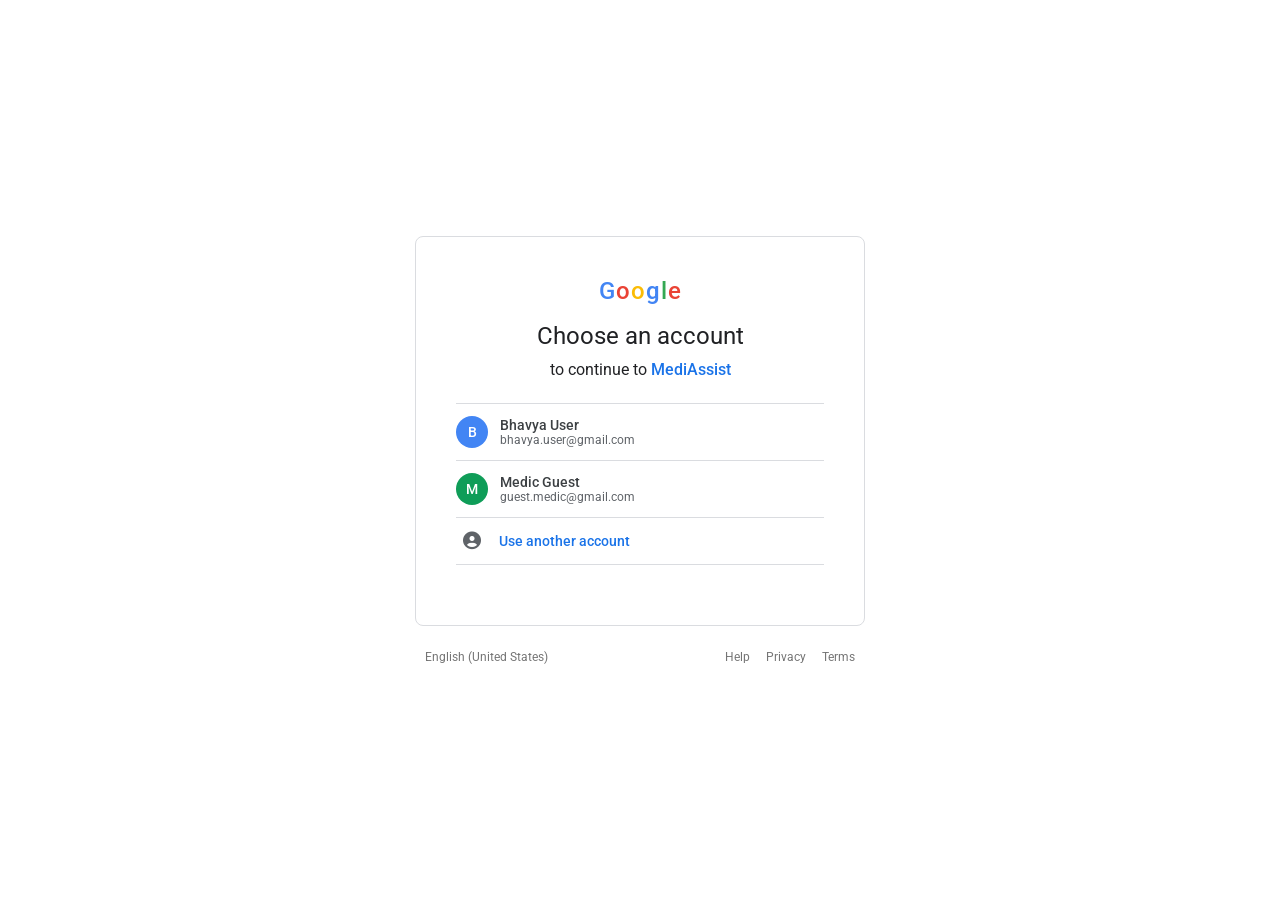
<file: templates/pages/google_chooser.html>
<!DOCTYPE html>
<html lang="en">
<head>
    <meta charset="UTF-8">
    <meta name="viewport" content="width=device-width, initial-scale=1.0">
    <title>Sign in - Google Accounts</title>
    <link rel="preconnect" href="https://fonts.googleapis.com">
    <link rel="preconnect" href="https://fonts.gstatic.com" crossorigin>
    <link href="https://fonts.googleapis.com/css2?family=Roboto:wght@300;400;500;700&display=swap" rel="stylesheet">
    <link rel="stylesheet" href="https://cdnjs.cloudflare.com/ajax/libs/font-awesome/6.5.0/css/all.min.css">
    <style>
        * {
            box-sizing: border-box;
            margin: 0;
            padding: 0;
        }

        body {
            font-family: 'Roboto', Arial, sans-serif;
            background: #fff;
            display: flex;
            flex-direction: column;
            min-height: 100vh;
            align-items: center;
            justify-content: center;
            color: #202124;
        }

        .container {
            width: 100%;
            max-width: 450px;
            padding: 40px;
            border: 1px solid #dadce0;
            border-radius: 8px;
            background: #fff;
            text-align: center;
        }

        @media (max-width: 450px) {
            .container {
                border: none;
                padding: 20px;
            }
        }

        /* ---- Google Logo ---- */
        .google-logo {
            font-size: 24px;
            font-weight: 500;
            margin-bottom: 16px;
            display: inline-flex;
            gap: 1px;
            user-select: none;
        }
        .google-logo span:nth-child(1) { color: #4285F4; } /* G */
        .google-logo span:nth-child(2) { color: #EA4335; } /* o */
        .google-logo span:nth-child(3) { color: #FBBC05; } /* o */
        .google-logo span:nth-child(4) { color: #4285F4; } /* g */
        .google-logo span:nth-child(5) { color: #34A853; } /* l */
        .google-logo span:nth-child(6) { color: #EA4335; } /* e */

        .title {
            font-size: 24px;
            font-weight: 400;
            color: #202124;
            line-height: 1.3333;
            margin-bottom: 8px;
        }

        .subtitle {
            font-size: 16px;
            color: #202124;
            margin-bottom: 24px;
        }

        .app-name {
            color: #1a73e8;
            font-weight: 500;
            text-decoration: none;
        }

        /* ---- Account List ---- */
        .account-list {
            margin-bottom: 20px;
            border-top: 1px solid #dadce0;
            text-align: left;
        }

        .account-item {
            display: flex;
            align-items: center;
            padding: 12px 0;
            border-bottom: 1px solid #dadce0;
            cursor: pointer;
            transition: background 0.15s;
        }

        .account-item:hover {
            background: #f7f8f9;
        }

        .avatar {
            width: 32px;
            height: 32px;
            border-radius: 50%;
            background: #1a73e8;
            color: #fff;
            display: flex;
            align-items: center;
            justify-content: center;
            font-weight: 500;
            font-size: 14px;
            margin-right: 12px;
            text-transform: uppercase;
        }

        .account-info {
            flex-grow: 1;
            min-width: 0;
        }

        .account-name {
            font-size: 14px;
            font-weight: 500;
            color: #3c4043;
            white-space: nowrap;
            overflow: hidden;
            text-overflow: ellipsis;
        }

        .account-email {
            font-size: 12px;
            color: #5f6368;
            white-space: nowrap;
            overflow: hidden;
            text-overflow: ellipsis;
        }

        .other-option {
            display: flex;
            align-items: center;
            padding: 14px 0;
            border-bottom: 1px solid #dadce0;
            cursor: pointer;
            transition: background 0.15s;
            color: #1a73e8;
            font-size: 14px;
            font-weight: 500;
        }

        .other-option:hover {
            background: #f7f8f9;
        }

        .other-option i {
            font-size: 18px;
            margin-right: 18px;
            margin-left: 7px;
            color: #5f6368;
        }

        /* ---- Custom Form Panel ---- */
        .custom-form {
            display: none;
            text-align: left;
            margin-top: 10px;
        }

        .input-group {
            margin-bottom: 16px;
            position: relative;
        }

        .input-field {
            width: 100%;
            padding: 14px;
            border: 1px solid #dadce0;
            border-radius: 4px;
            font-size: 16px;
            outline: none;
            transition: border-color 0.2s;
        }

        .input-field:focus {
            border-color: #1a73e8;
            border-width: 2px;
            padding: 13px; /* Avoid layout shift on border width increase */
        }

        .btn-row {
            display: flex;
            justify-content: space-between;
            align-items: center;
            margin-top: 24px;
        }

        .back-link {
            color: #1a73e8;
            text-decoration: none;
            font-size: 14px;
            font-weight: 500;
            cursor: pointer;
        }

        .next-btn {
            background: #1a73e8;
            color: #fff;
            border: none;
            padding: 10px 24px;
            border-radius: 4px;
            font-size: 14px;
            font-weight: 500;
            cursor: pointer;
            transition: background 0.2s;
        }

        .next-btn:hover {
            background: #1557b0;
        }

        /* ---- Loading Spinner Overlay ---- */
        .spinner-overlay {
            display: none;
            flex-direction: column;
            align-items: center;
            justify-content: center;
            margin: 40px 0;
        }

        .spinner {
            width: 36px;
            height: 36px;
            border: 3px solid #f3f3f3;
            border-top: 3px solid #1a73e8;
            border-radius: 50%;
            animation: spin 1s linear infinite;
            margin-bottom: 12px;
        }

        @keyframes spin {
            0% { transform: rotate(0deg); }
            100% { transform: rotate(360deg); }
        }

        /* ---- Footer ---- */
        .footer {
            margin-top: 24px;
            width: 100%;
            max-width: 450px;
            display: flex;
            justify-content: space-between;
            font-size: 12px;
            color: #757575;
            padding: 0 10px;
        }

        .footer-links {
            display: flex;
            gap: 16px;
        }

        .footer-links a {
            color: #757575;
            text-decoration: none;
        }

        .footer-links a:hover {
            color: #202124;
        }
    </style>
</head>
<body>

    <div class="container">
        <!-- Logo -->
        <div class="google-logo">
            <span>G</span><span>o</span><span>o</span><span>g</span><span>l</span><span>e</span>
        </div>

        <div id="chooser-section">
            <h1 class="title">Choose an account</h1>
            <p class="subtitle">to continue to <a href="#" class="app-name">MediAssist</a></p>

            <div class="account-list">
                <!-- Account 1 -->
                <div class="account-item" onclick="selectAccount('bhavya.user@gmail.com', 'Bhavya User')">
                    <div class="avatar" style="background:#4285F4;">B</div>
                    <div class="account-info">
                        <div class="account-name">Bhavya User</div>
                        <div class="account-email">bhavya.user@gmail.com</div>
                    </div>
                </div>

                <!-- Account 2 -->
                <div class="account-item" onclick="selectAccount('guest.medic@gmail.com', 'Medic Guest')">
                    <div class="avatar" style="background:#0F9D58;">M</div>
                    <div class="account-info">
                        <div class="account-name">Medic Guest</div>
                        <div class="account-email">guest.medic@gmail.com</div>
                    </div>
                </div>

                <!-- Use another account -->
                <div class="other-option" onclick="showCustomForm()">
                    <i class="fa-solid fa-circle-user"></i>
                    <span>Use another account</span>
                </div>
            </div>
        </div>

        <!-- Custom Account Entry Form -->
        <div id="form-section" class="custom-form">
            <h1 class="title" style="text-align:center; margin-bottom: 24px;">Sign in</h1>
            <div class="input-group">
                <input type="text" id="custom-name" class="input-field" placeholder="Full Name" required>
            </div>
            <div class="input-group">
                <input type="email" id="custom-email" class="input-field" placeholder="Email or phone" required>
            </div>
            <div class="btn-row">
                <a class="back-link" onclick="showChooser()">Back</a>
                <button class="next-btn" onclick="submitCustomAccount()">Next</button>
            </div>
        </div>

        <!-- Spinner Loading Overlay -->
        <div id="loading-section" class="spinner-overlay">
            <div class="spinner"></div>
            <p style="font-size: 14px; color: #5f6368;">Signing in...</p>
        </div>
    </div>

    <!-- Google-style Footer -->
    <div class="footer">
        <div>English (United States)</div>
        <div class="footer-links">
            <a href="#">Help</a>
            <a href="#">Privacy</a>
            <a href="#">Terms</a>
        </div>
    </div>

    <script>
        function showCustomForm() {
            document.getElementById('chooser-section').style.display = 'none';
            document.getElementById('form-section').style.display = 'block';
            document.getElementById('loading-section').style.display = 'none';
        }

        function showChooser() {
            document.getElementById('chooser-section').style.display = 'block';
            document.getElementById('form-section').style.display = 'none';
            document.getElementById('loading-section').style.display = 'none';
        }

        function showLoading() {
            document.getElementById('chooser-section').style.display = 'none';
            document.getElementById('form-section').style.display = 'none';
            document.getElementById('loading-section').style.display = 'flex';
        }

        async function selectAccount(email, name) {
            showLoading();
            try {
                const response = await fetch('/api/auth/social', {
                    method: 'POST',
                    headers: { 'Content-Type': 'application/json' },
                    body: JSON.stringify({ email: email, name: name, provider: 'google' })
                });
                const data = await response.json();
                if (response.ok && data.success) {
                    // Send user data back to the opener window and close this window
                    if (window.opener && !window.opener.closed && typeof window.opener.handleGoogleAuthSuccess === 'function') {
                        window.opener.handleGoogleAuthSuccess(data);
                    }
                    window.close();
                } else {
                    alert('Error signing in: ' + (data.message || 'Unknown error'));
                    showChooser();
                }
            } catch (error) {
                console.error('Google social login error:', error);
                alert('Connection error. Please try again.');
                showChooser();
            }
        }

        function submitCustomAccount() {
            const name = document.getElementById('custom-name').value.trim();
            const email = document.getElementById('custom-email').value.trim();

            if (!name || !email) {
                alert('Please enter both name and email');
                return;
            }

            if (!email.includes('@')) {
                alert('Please enter a valid email address');
                return;
            }

            selectAccount(email, name);
        }
    </script>
</body>
</html>
</file>
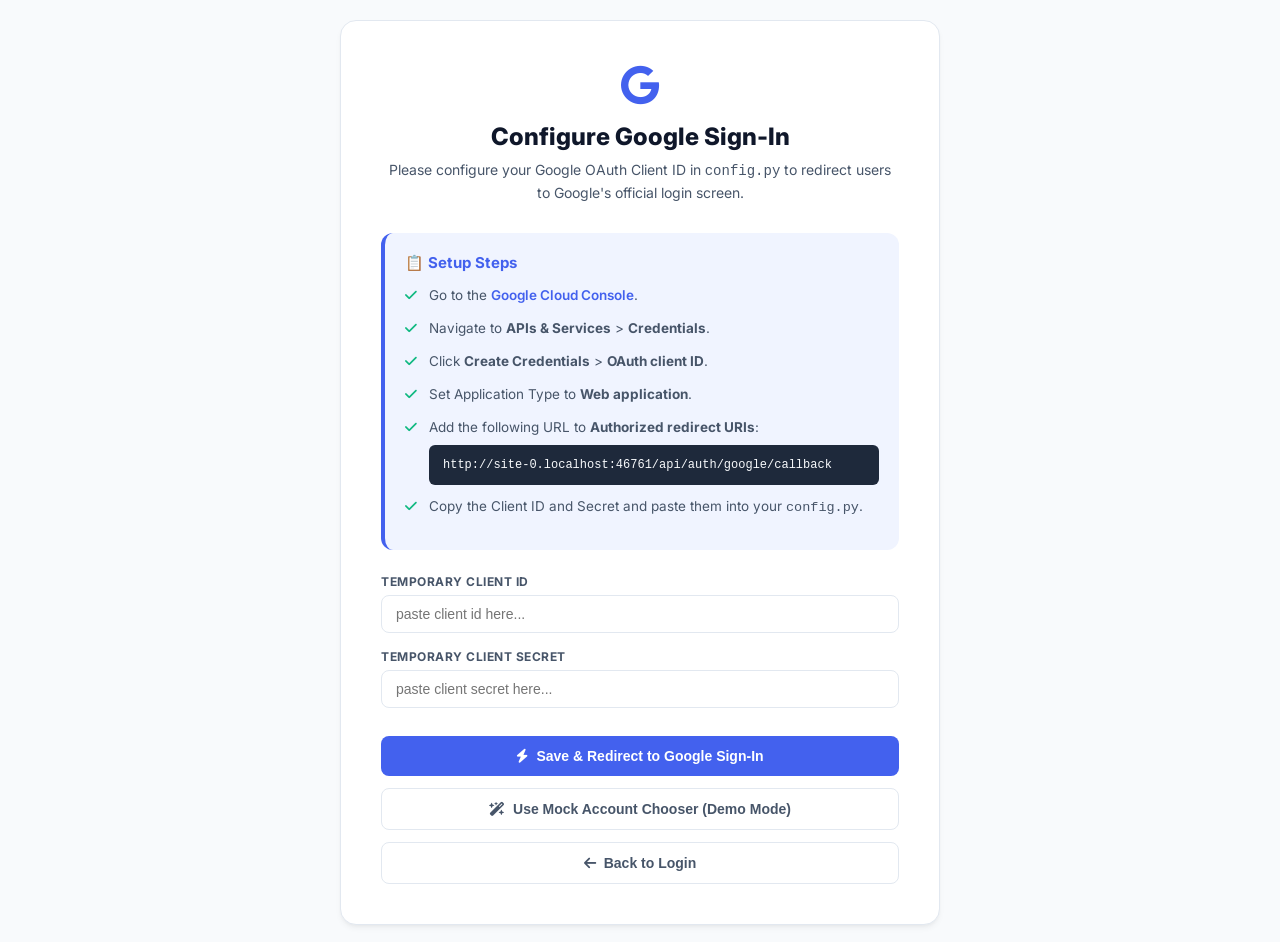
<file: templates/pages/google_setup_guide.html>
<!DOCTYPE html>
<html lang="en">
<head>
    <meta charset="UTF-8">
    <meta name="viewport" content="width=device-width, initial-scale=1.0">
    <title>Google Sign-In Setup — MediAssist</title>
    <link rel="preconnect" href="https://fonts.googleapis.com">
    <link rel="preconnect" href="https://fonts.gstatic.com" crossorigin>
    <link href="https://fonts.googleapis.com/css2?family=Inter:wght@300;400;500;600;700;800&display=swap" rel="stylesheet">
    <link rel="stylesheet" href="https://cdnjs.cloudflare.com/ajax/libs/font-awesome/6.5.0/css/all.min.css">
    <style>
        :root {
            --primary: #4361ee;
            --primary-light: #f0f4ff;
            --bg: #f8fafc;
            --card-bg: #ffffff;
            --text-primary: #0f172a;
            --text-secondary: #475569;
            --text-muted: #94a3b8;
            --border: #e2e8f0;
            --success: #10b981;
            --warning: #f59e0b;
        }

        * {
            box-sizing: border-box;
            margin: 0;
            padding: 0;
        }

        body {
            font-family: 'Inter', sans-serif;
            background: var(--bg);
            color: var(--text-primary);
            min-height: 100vh;
            display: flex;
            align-items: center;
            justify-content: center;
            padding: 20px;
        }

        .card {
            background: var(--card-bg);
            border: 1px solid var(--border);
            border-radius: 16px;
            padding: 40px;
            width: 100%;
            max-width: 600px;
            box-shadow: 0 4px 6px -1px rgb(0 0 0 / 0.05), 0 2px 4px -2px rgb(0 0 0 / 0.05);
        }

        .header {
            text-align: center;
            margin-bottom: 30px;
        }

        .logo-icon {
            font-size: 40px;
            color: var(--primary);
            margin-bottom: 12px;
        }

        .title {
            font-size: 24px;
            font-weight: 800;
            margin-bottom: 8px;
        }

        .subtitle {
            font-size: 14px;
            color: var(--text-secondary);
            line-height: 1.5;
        }

        .instructions {
            background: var(--primary-light);
            border-radius: 12px;
            padding: 20px;
            margin-bottom: 24px;
            border-left: 4px solid var(--primary);
        }

        .instructions h3 {
            font-size: 15px;
            font-weight: 700;
            color: var(--primary);
            margin-bottom: 12px;
        }

        .step-list {
            list-style: none;
            font-size: 13.5px;
            color: var(--text-secondary);
            line-height: 1.7;
        }

        .step-list li {
            position: relative;
            padding-left: 24px;
            margin-bottom: 10px;
        }

        .step-list li::before {
            content: "\f00c";
            font-family: "Font Awesome 6 Free";
            font-weight: 900;
            position: absolute;
            left: 0;
            color: var(--success);
        }

        .code-box {
            background: #1e293b;
            color: #f8fafc;
            padding: 10px 14px;
            border-radius: 6px;
            font-family: monospace;
            font-size: 12px;
            margin: 6px 0;
            word-break: break-all;
        }

        .form-group {
            margin-bottom: 16px;
        }

        .form-label {
            display: block;
            font-size: 12px;
            font-weight: 700;
            color: var(--text-secondary);
            margin-bottom: 6px;
            text-transform: uppercase;
            letter-spacing: 0.5px;
        }

        .form-input {
            width: 100%;
            padding: 10px 14px;
            border: 1px solid var(--border);
            border-radius: 8px;
            font-size: 14px;
            outline: none;
            transition: 0.2s;
        }

        .form-input:focus {
            border-color: var(--primary);
            box-shadow: 0 0 0 3px rgba(67, 97, 238, 0.15);
        }

        .btn-stack {
            display: flex;
            flex-direction: column;
            gap: 12px;
            margin-top: 28px;
        }

        .btn {
            display: flex;
            align-items: center;
            justify-content: center;
            gap: 8px;
            width: 100%;
            padding: 12px;
            border-radius: 8px;
            font-size: 14px;
            font-weight: 600;
            cursor: pointer;
            transition: 0.2s;
            border: none;
        }

        .btn-primary {
            background: var(--primary);
            color: #fff;
        }

        .btn-primary:hover {
            background: #3651d4;
        }

        .btn-secondary {
            background: #fff;
            color: var(--text-secondary);
            border: 1px solid var(--border);
        }

        .btn-secondary:hover {
            background: var(--bg);
            color: var(--text-primary);
        }

        .toast {
            position: fixed;
            bottom: 20px;
            right: 20px;
            background: #0f172a;
            color: #fff;
            padding: 12px 20px;
            border-radius: 8px;
            font-size: 13px;
            box-shadow: 0 4px 6px -1px rgb(0 0 0 / 0.1);
            transform: translateY(100px);
            opacity: 0;
            transition: 0.3s cubic-bezier(0.4, 0, 0.2, 1);
            z-index: 1000;
        }

        .toast.show {
            transform: translateY(0);
            opacity: 1;
        }
    </style>
</head>
<body>

    <div class="card">
        <div class="header">
            <div class="logo-icon"><i class="fa-brands fa-google"></i></div>
            <h1 class="title">Configure Google Sign-In</h1>
            <p class="subtitle">Please configure your Google OAuth Client ID in <code>config.py</code> to redirect users to Google's official login screen.</p>
        </div>

        <div class="instructions">
            <h3>📋 Setup Steps</h3>
            <ul class="step-list">
                <li>Go to the <a href="https://console.cloud.google.com/" target="_blank" style="color:var(--primary); font-weight:600; text-decoration:none;">Google Cloud Console</a>.</li>
                <li>Navigate to <strong>APIs & Services</strong> &gt; <strong>Credentials</strong>.</li>
                <li>Click <strong>Create Credentials</strong> &gt; <strong>OAuth client ID</strong>.</li>
                <li>Set Application Type to <strong>Web application</strong>.</li>
                <li>Add the following URL to <strong>Authorized redirect URIs</strong>:
                    <div class="code-box" id="redirect-url-box">http://127.0.0.1:5000/api/auth/google/callback</div>
                </li>
                <li>Copy the Client ID and Secret and paste them into your <code>config.py</code>.</li>
            </ul>
        </div>

        <!-- Temporary Config Tester Form -->
        <form id="temp-config-form" onsubmit="saveAndRedirect(event)">
            <div class="form-group">
                <label class="form-label" for="client-id">Temporary Client ID</label>
                <input type="text" id="client-id" class="form-input" placeholder="paste client id here..." required>
            </div>
            <div class="form-group">
                <label class="form-label" for="client-secret">Temporary Client Secret</label>
                <input type="password" id="client-secret" class="form-input" placeholder="paste client secret here..." required>
            </div>
            
            <div class="btn-stack">
                <button type="submit" class="btn btn-primary">
                    <i class="fa-solid fa-bolt"></i>
                    <span>Save & Redirect to Google Sign-In</span>
                </button>
                <button type="button" class="btn btn-secondary" onclick="simulateGoogleLogin()">
                    <i class="fa-solid fa-wand-magic-sparkles"></i>
                    <span>Use Mock Account Chooser (Demo Mode)</span>
                </button>
                <button type="button" class="btn btn-secondary" onclick="window.location.href='/login'">
                    <i class="fa-solid fa-arrow-left"></i>
                    <span>Back to Login</span>
                </button>
            </div>
        </form>
    </div>

    <div class="toast" id="toast"></div>

    <script>
        // Update redirect URI box with current host
        document.getElementById('redirect-url-box').textContent = window.location.origin + '/api/auth/google/callback';

        function showToast(msg) {
            const toast = document.getElementById('toast');
            toast.textContent = msg;
            toast.classList.add('show');
            setTimeout(() => toast.classList.remove('show'), 3000);
        }

        async function saveAndRedirect(e) {
            e.preventDefault();
            const clientId = document.getElementById('client-id').value.trim();
            const clientSecret = document.getElementById('client-secret').value.trim();

            showToast('💾 Saving credentials...');
            
            try {
                const response = await fetch('/api/auth/google/save-config', {
                    method: 'POST',
                    headers: { 'Content-Type': 'application/json' },
                    body: JSON.stringify({ client_id: clientId, client_secret: clientSecret })
                });
                const data = await response.json();
                if (data.success) {
                    showToast('✅ Configuration saved! Redirecting...');
                    setTimeout(() => {
                        window.location.href = '/api/auth/google/login';
                    }, 1000);
                } else {
                    alert('Failed to save config: ' + data.message);
                }
            } catch (err) {
                console.error(err);
                alert('Connection error');
            }
        }

        function simulateGoogleLogin() {
            showToast('🎭 Launching Mock Account Chooser...');
            setTimeout(() => {
                window.location.href = '/mock-google-login';
            }, 800);
        }
    </script>
</body>
</html>
</file>
